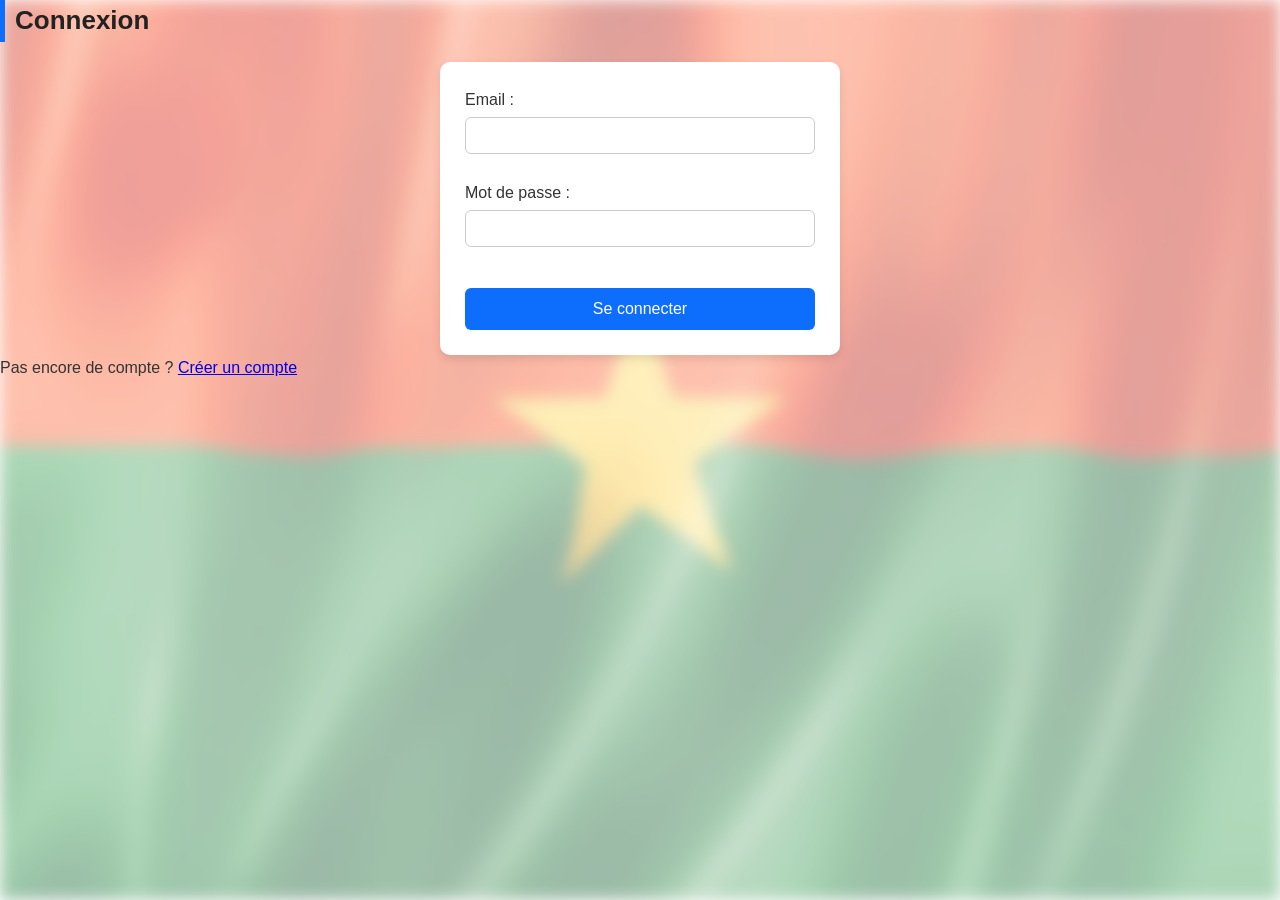
<file: con.html>
<!DOCTYPE html>
<html>
   <head>
    <meta charset="utf-8" />
     <link rel="stylesheet" href="gt.css" />
    <title>Rechercher un trajet</title>
   </head>
   <body>
   	<!-- Menu Connexion -->
<div id="menu-connexion">
    <h2>Connexion</h2>

    <form action="https://formspree.io/f/mvzvngqb" method="post">
        <label for="email">Email :</label><br>
        <input type="email" id="email" name="email" required><br><br>

        <label for="password">Mot de passe :</label><br>
        <input type="password" id="password" name="password" required><br><br>

        <button type="submit">Se connecter</button>
    </form>

    <p>Pas encore de compte ? <a href="new.html">Créer un compte</a></p>
</div>
</file>
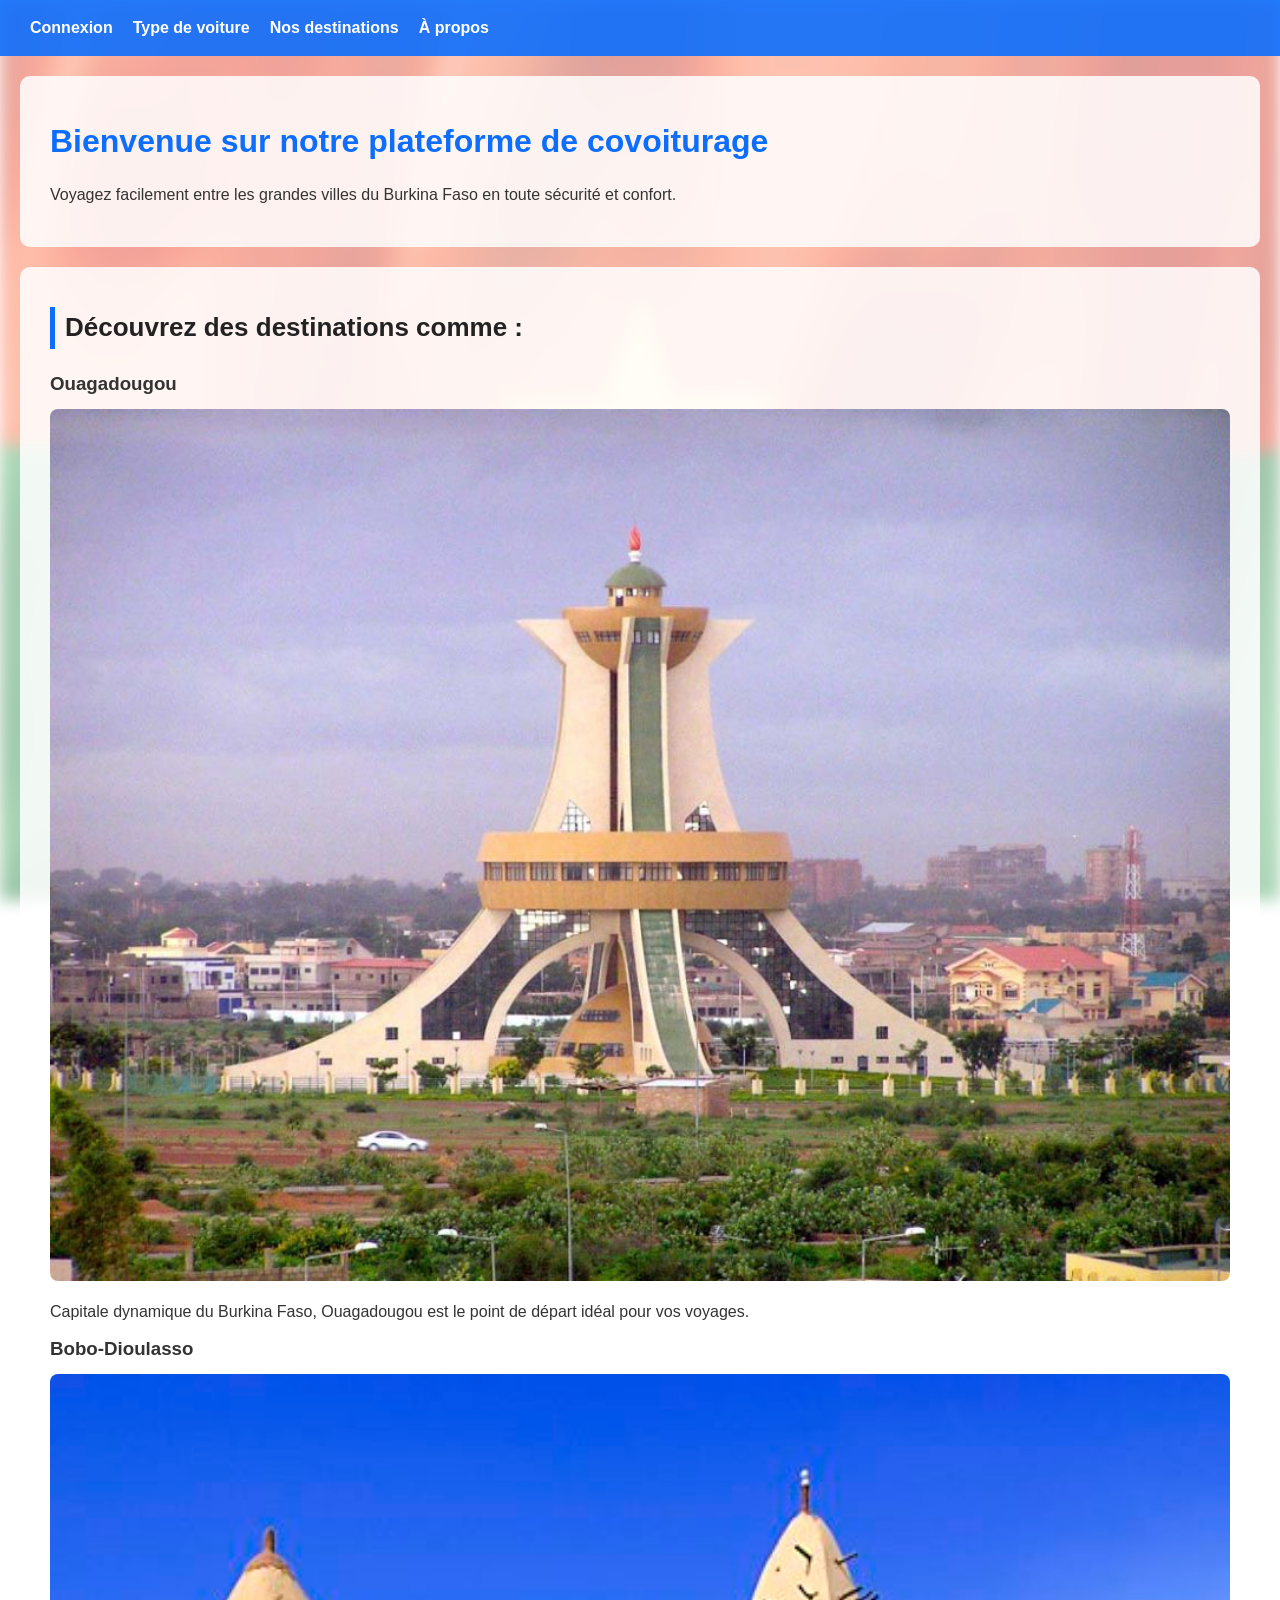
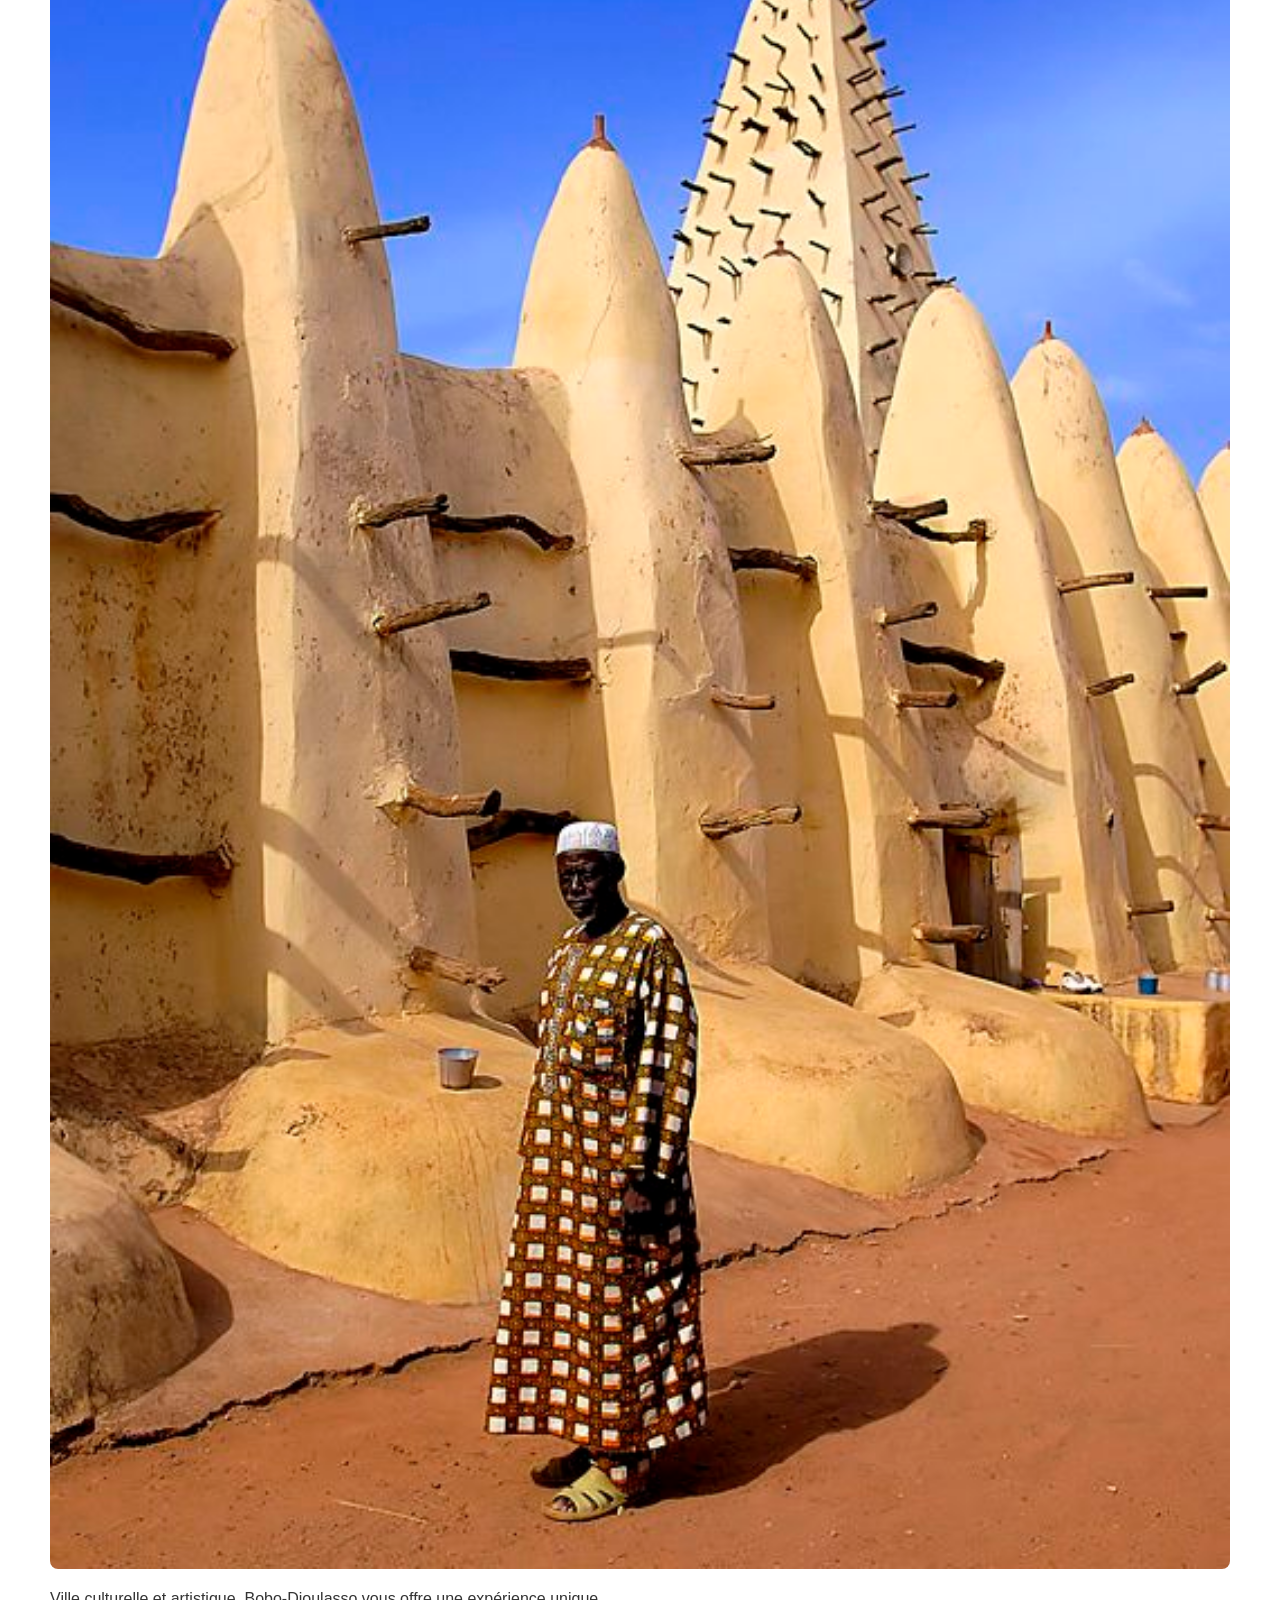
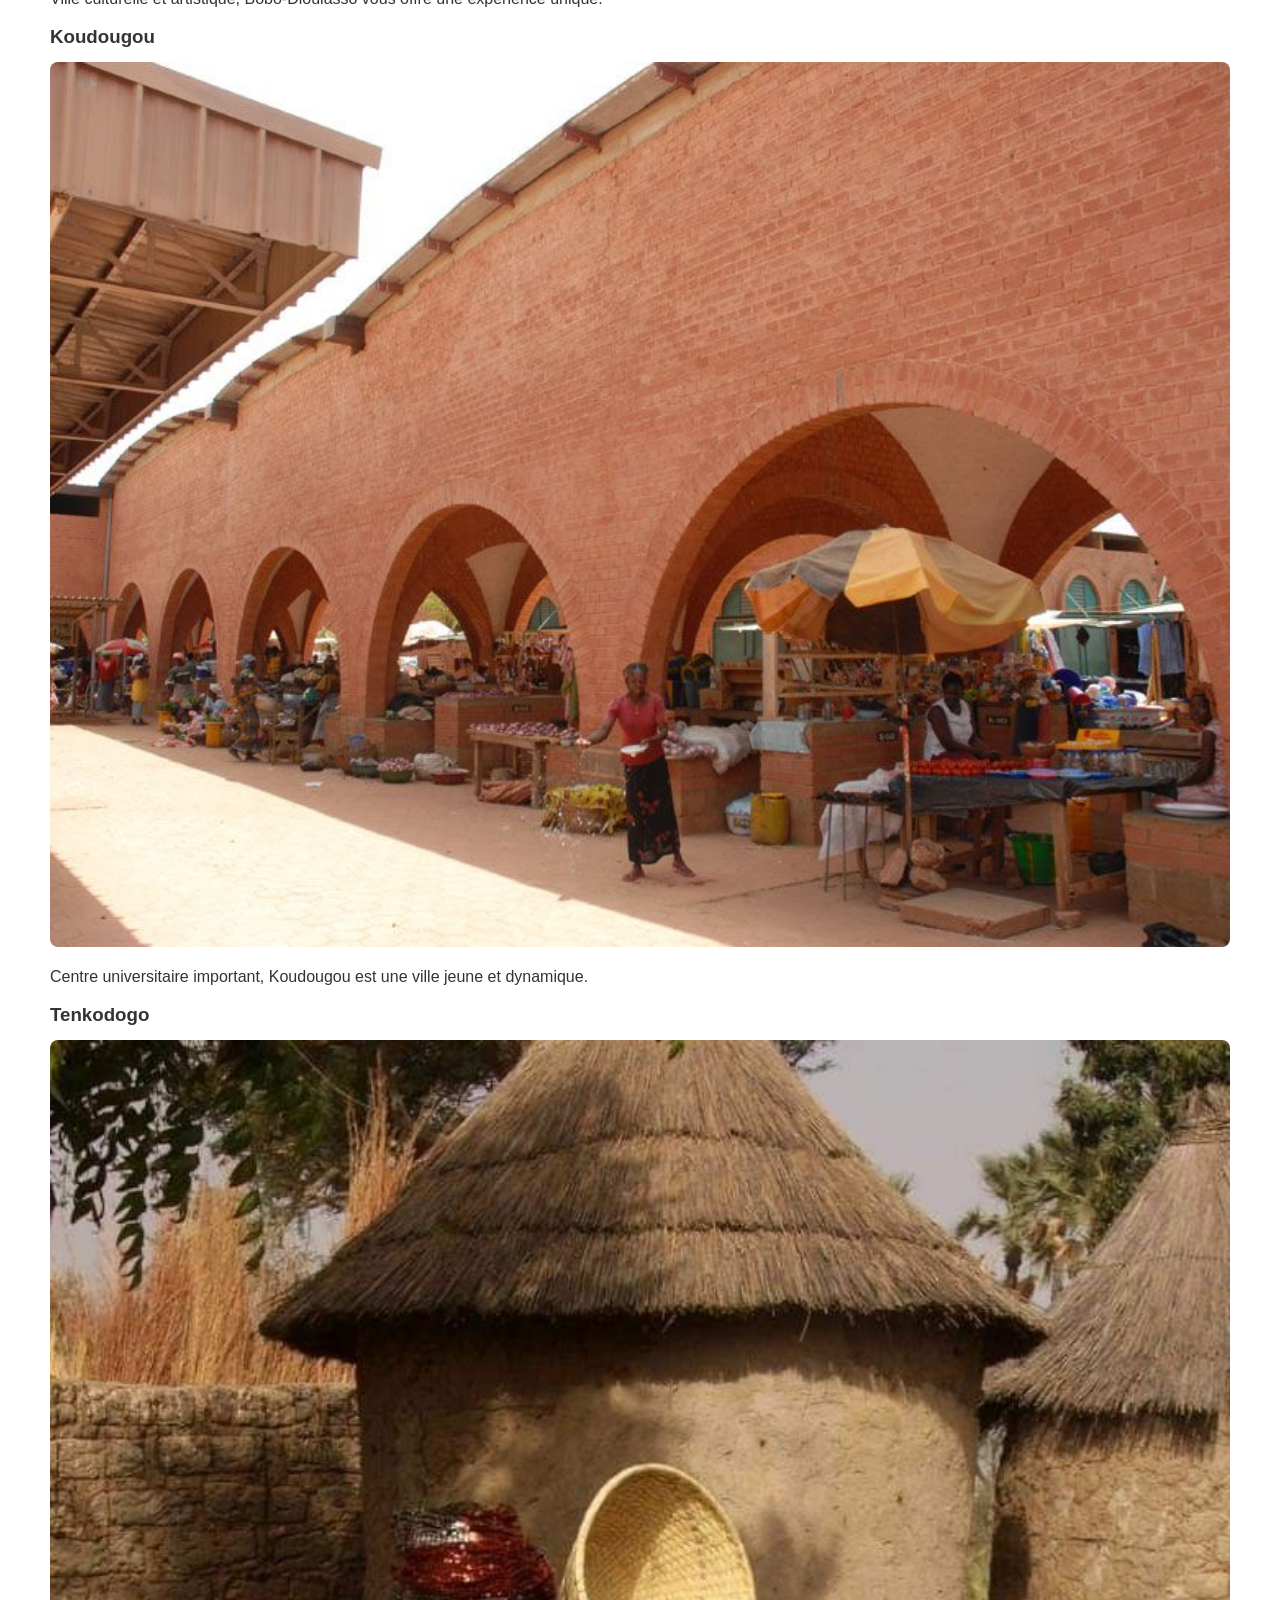
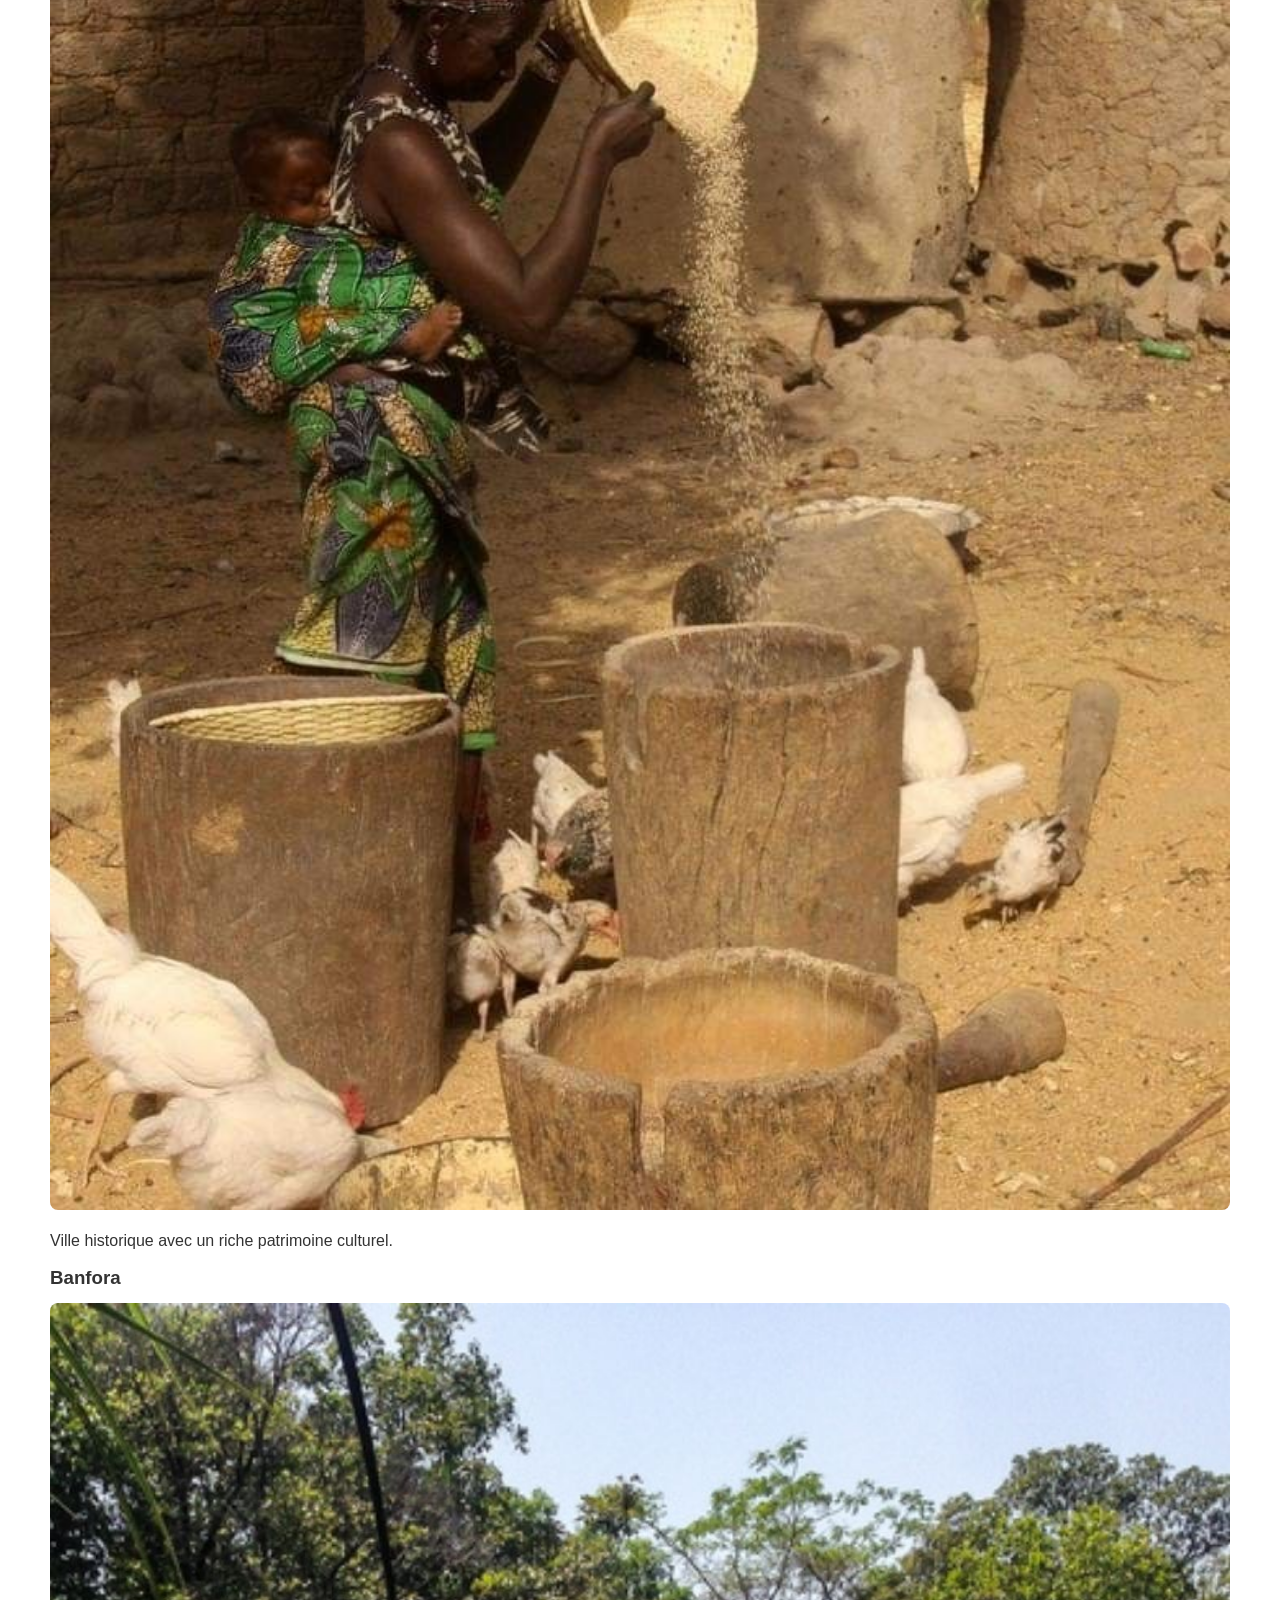
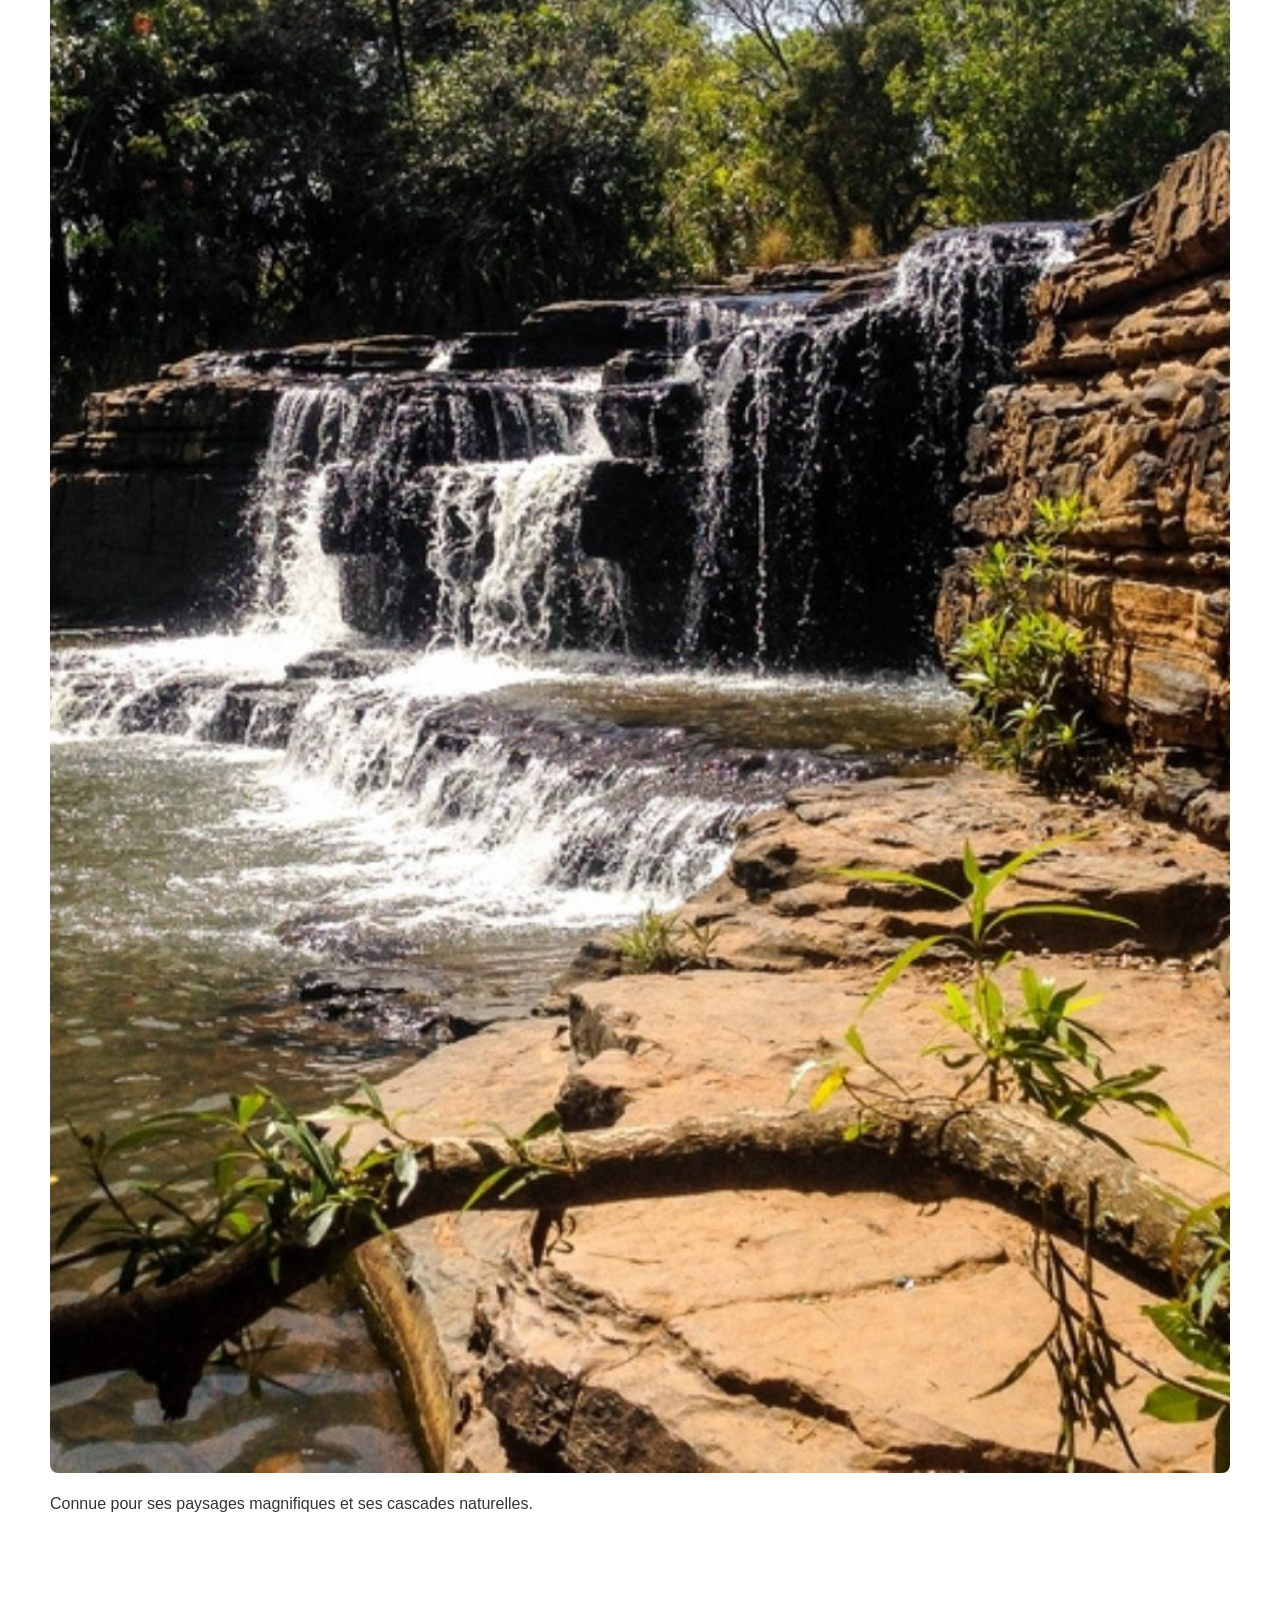
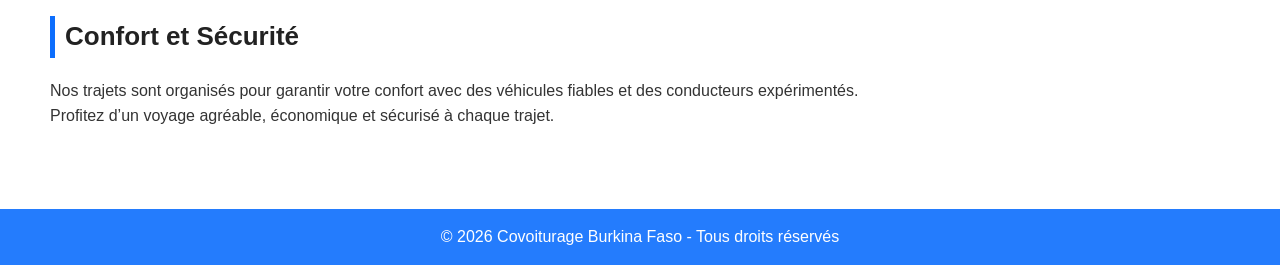
<file: couz.html>
<!DOCTYPE html>
<html lang="fr">
<head>
    <meta charset="UTF-8">
    <link rel="stylesheet" href="gt.css" />
    <title>Covoiturage Burkina Faso</title>
    <meta name="viewport" content="width=device-width, initial-scale=1.0">
</head>
<body>

    <!-- Menu -->
    <header>
        <nav>
            <ul>
                <li><a href="con.html">Connexion</a></li>
                <li><a href="tvoi.html">Type de voiture</a></li>
                <li><a href="des.html">Nos destinations</a></li>
                <li><a href="nous.html">À propos</a></li>
            </ul>
        </nav>
    </header>

    <!-- Accueil -->
    <section>
        <h1>Bienvenue sur notre plateforme de covoiturage</h1>
        <p>Voyagez facilement entre les grandes villes du Burkina Faso en toute sécurité et confort.</p>
    </section>

    <!-- Images -->
    <section>
        <h2>Découvrez des destinations comme : </h2>

        <div>
            <h3>Ouagadougou</h3>
            <img src="ouaga.jpg" alt="Ouagadougou" width="300">
            <p>Capitale dynamique du Burkina Faso, Ouagadougou est le point de départ idéal pour vos voyages.</p>
        </div>

        <div>
            <h3>Bobo-Dioulasso</h3>
            <img src="bobo.jpg" alt="Bobo-Dioulasso" width="300">
            <p>Ville culturelle et artistique, Bobo-Dioulasso vous offre une expérience unique.</p>
        </div>

        <div>
            <h3>Koudougou</h3>
            <img src="koudou.jpg" alt="Koudougou" width="300">
            <p>Centre universitaire important, Koudougou est une ville jeune et dynamique.</p>
        </div>

        <div>
            <h3>Tenkodogo</h3>
            <img src="tenko.jpg" alt="Tenkodogo" width="300">
            <p>Ville historique avec un riche patrimoine culturel.</p>
        </div>

        <div>
            <h3>Banfora</h3>
            <img src="banfo.jpg" alt="Banfora" width="300">
            <p>Connue pour ses paysages magnifiques et ses cascades naturelles.</p>
        </div>
    </section>

    <!-- Confort -->
    <section>
        <h2>Confort et Sécurité</h2>
        <p>Nos trajets sont organisés pour garantir votre confort avec des véhicules fiables et des conducteurs expérimentés.</p>
        <p>Profitez d’un voyage agréable, économique et sécurisé à chaque trajet.</p>
    </section>

    <!-- Footer -->
    <footer>
        <p>&copy; 2026 Covoiturage Burkina Faso - Tous droits réservés</p>
    </footer>

</body>
</html>
</file>
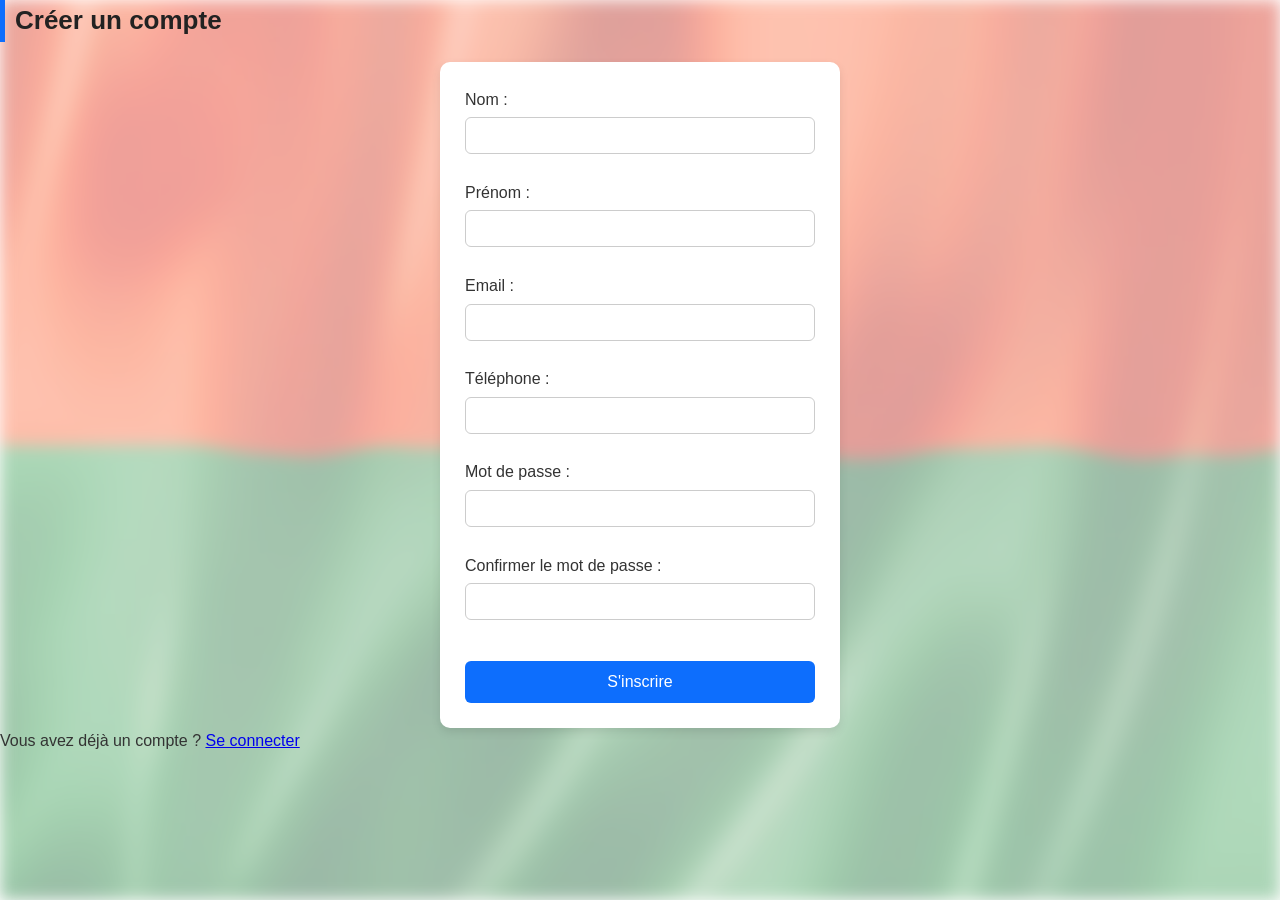
<file: new.html>
<!DOCTYPE html>
<html>
   <head>
    <meta charset="utf-8" />
     <link rel="stylesheet" href="gt.css" />
    <title>Rechercher un trajet</title>
   </head>
   <body>
    <!-- Création de compte -->
<div id="creation-compte">
    <h2>Créer un compte</h2>

    <form action="https://formspree.io/f/mvzvngqb" method="post">

        <label for="nom">Nom :</label><br>
        <input type="text" id="nom" name="nom" required><br><br>

        <label for="prenom">Prénom :</label><br>
        <input type="text" id="prenom" name="prenom" required><br><br>

        <label for="email">Email :</label><br>
        <input type="email" id="email" name="email" required><br><br>

        <label for="telephone">Téléphone :</label><br>
        <input type="tel" id="telephone" name="telephone" required><br><br>

        <label for="password">Mot de passe :</label><br>
        <input type="password" id="password" name="password" required><br><br>

        <label for="confirm-password">Confirmer le mot de passe :</label><br>
        <input type="password" id="confirm-password" name="confirm-password" required><br><br>

        <button type="submit">S'inscrire</button>
    </form>

    <p>Vous avez déjà un compte ? <a href="#">Se connecter</a></p>
</div>
</file>
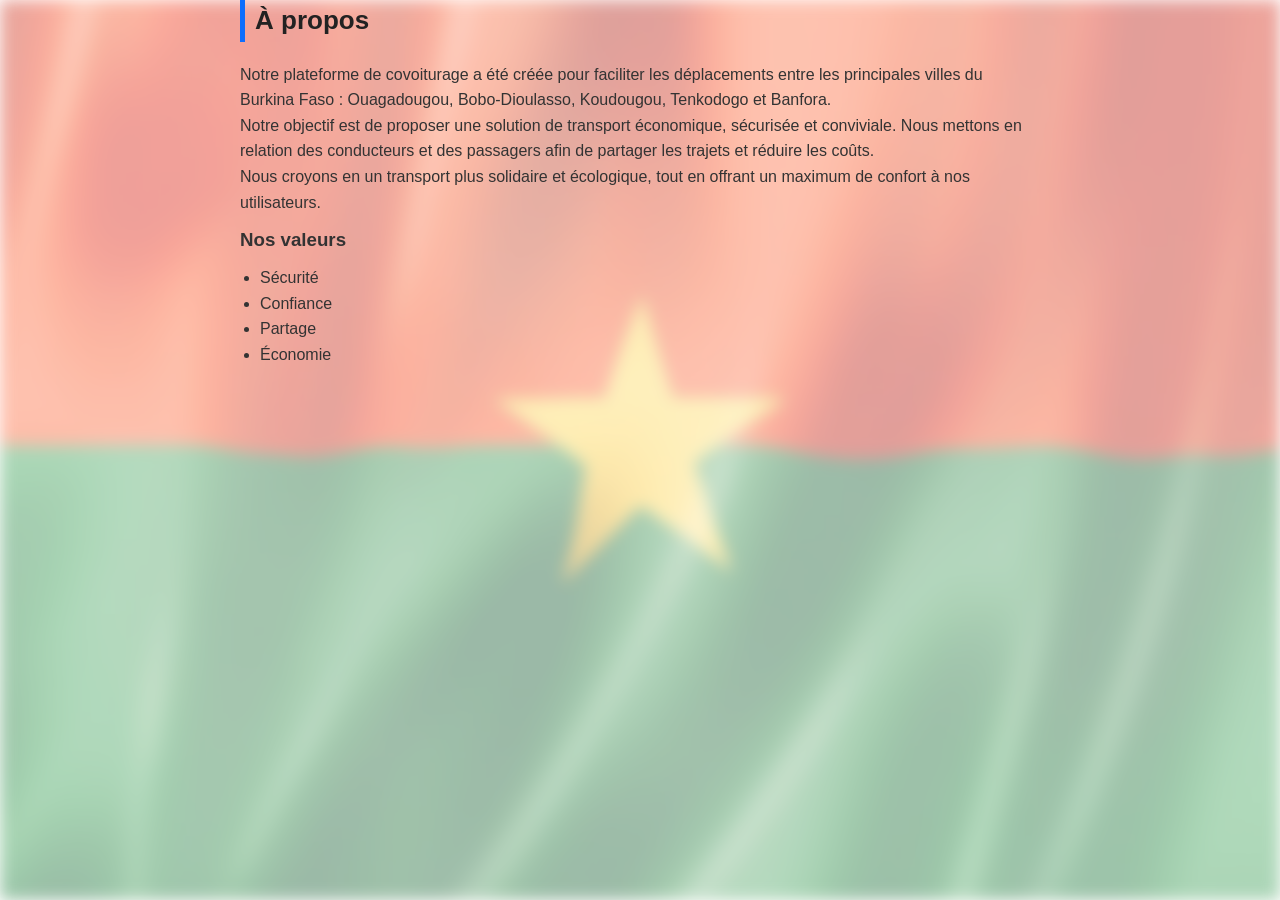
<file: nous.html>
<!DOCTYPE html>
<html>
   <head>
    <meta charset="utf-8" />
     <link rel="stylesheet" href="gt.css" />
    <title>Rechercher un trajet</title>
   </head>
   <body>
    <!-- Menu À propos -->
<div id="a-propos">
    <h2>À propos</h2>

    <p>
        Notre plateforme de covoiturage a été créée pour faciliter les déplacements 
        entre les principales villes du Burkina Faso : Ouagadougou, Bobo-Dioulasso, 
        Koudougou, Tenkodogo et Banfora.
    </p>

    <p>
        Notre objectif est de proposer une solution de transport économique, 
        sécurisée et conviviale. Nous mettons en relation des conducteurs 
        et des passagers afin de partager les trajets et réduire les coûts.
    </p>

    <p>
        Nous croyons en un transport plus solidaire et écologique, 
        tout en offrant un maximum de confort à nos utilisateurs.
    </p>

    <h3>Nos valeurs</h3>
    <ul>
        <li>Sécurité</li>
        <li>Confiance</li>
        <li>Partage</li>
        <li>Économie</li>
    </ul>
</div>
</file>
<file: gt.css>
/* RESET */
* {
    margin: 0;
    padding: 0;
    box-sizing: border-box;
    font-family: Arial, Helvetica, sans-serif;
}

/* BODY AVEC DRAPEAU EN ARRIÈRE-PLAN FLOUTÉ */
body {
    position: relative;
    background: none;
    color: #333;
    line-height: 1.6;
}

/* IMAGE DE FOND FLOUTÉE */
body::before {
    content: "";
    position: fixed;
    top: 0;
    left: 0;
    width: 100%;
    height: 100%;
    background-image: url("burkina.jpg");
    background-size: cover;
    background-position: center;
    filter: blur(8px);
    opacity: 0.4;
    z-index: -1;
}

/* HEADER & NAV */
header {
    background-color: rgba(13, 110, 253, 0.9);
    padding: 15px 30px;
}

nav ul {
    list-style: none;
    display: flex;
    justify-content: flex-start;
    gap: 20px;
}

nav ul li a {
    text-decoration: none;
    color: white;
    font-weight: bold;
    transition: 0.3s;
}

nav ul li a:hover {
    color: #ffd700;
}

/* SECTIONS */
section {
    padding: 40px 30px;
    background-color: rgba(255, 255, 255, 0.85);
    margin: 20px;
    border-radius: 10px;
}

/* TITLES */
h1 {
    font-size: 32px;
    margin-bottom: 15px;
    color: #0d6efd;
}

h2 {
    font-size: 26px;
    margin-bottom: 20px;
    color: #222;
    border-left: 5px solid #0d6efd;
    padding-left: 10px;
}

h3 {
    margin: 10px 0;
}

/* GRID */
#nos-destinations ul,
#type-voitures ul {
    display: grid;
    grid-template-columns: repeat(auto-fit, minmax(250px, 1fr));
    gap: 20px;
    list-style: none;
}

/* CARD */
#nos-destinations li,
#type-voitures li {
    background: white;
    padding: 15px;
    border-radius: 10px;
    box-shadow: 0 4px 10px rgba(0,0,0,0.1);
    transition: 0.3s;
}

#nos-destinations li:hover,
#type-voitures li:hover {
    transform: translateY(-5px);
}

/* IMAGES */
img {
    width: 100%;
    border-radius: 8px;
    margin-bottom: 10px;
}

/* FORM */
form {
    background: white;
    padding: 25px;
    max-width: 400px;
    margin: auto;
    border-radius: 10px;
    box-shadow: 0 4px 10px rgba(0,0,0,0.1);
}

form input {
    width: 100%;
    padding: 10px;
    margin-top: 5px;
    border: 1px solid #ccc;
    border-radius: 6px;
}

form button {
    width: 100%;
    padding: 12px;
    margin-top: 15px;
    background-color: #0d6efd;
    border: none;
    color: white;
    font-size: 16px;
    border-radius: 6px;
    cursor: pointer;
    transition: 0.3s;
}

form button:hover {
    background-color: #0b5ed7;
}

/* ABOUT */
#a-propos {
    max-width: 800px;
    margin: auto;
}

#a-propos ul {
    margin-top: 10px;
    padding-left: 20px;
}

/* FOOTER */
footer {
    background-color: rgba(13, 110, 253, 0.9);
    color: white;
    text-align: center;
    padding: 15px;
    margin-top: 40px;
}

/* RESPONSIVE */
@media (max-width: 768px) {
    nav ul {
        flex-direction: column;
        gap: 10px;
    }

    form {
        width: 90%;
    }
}
</file>
